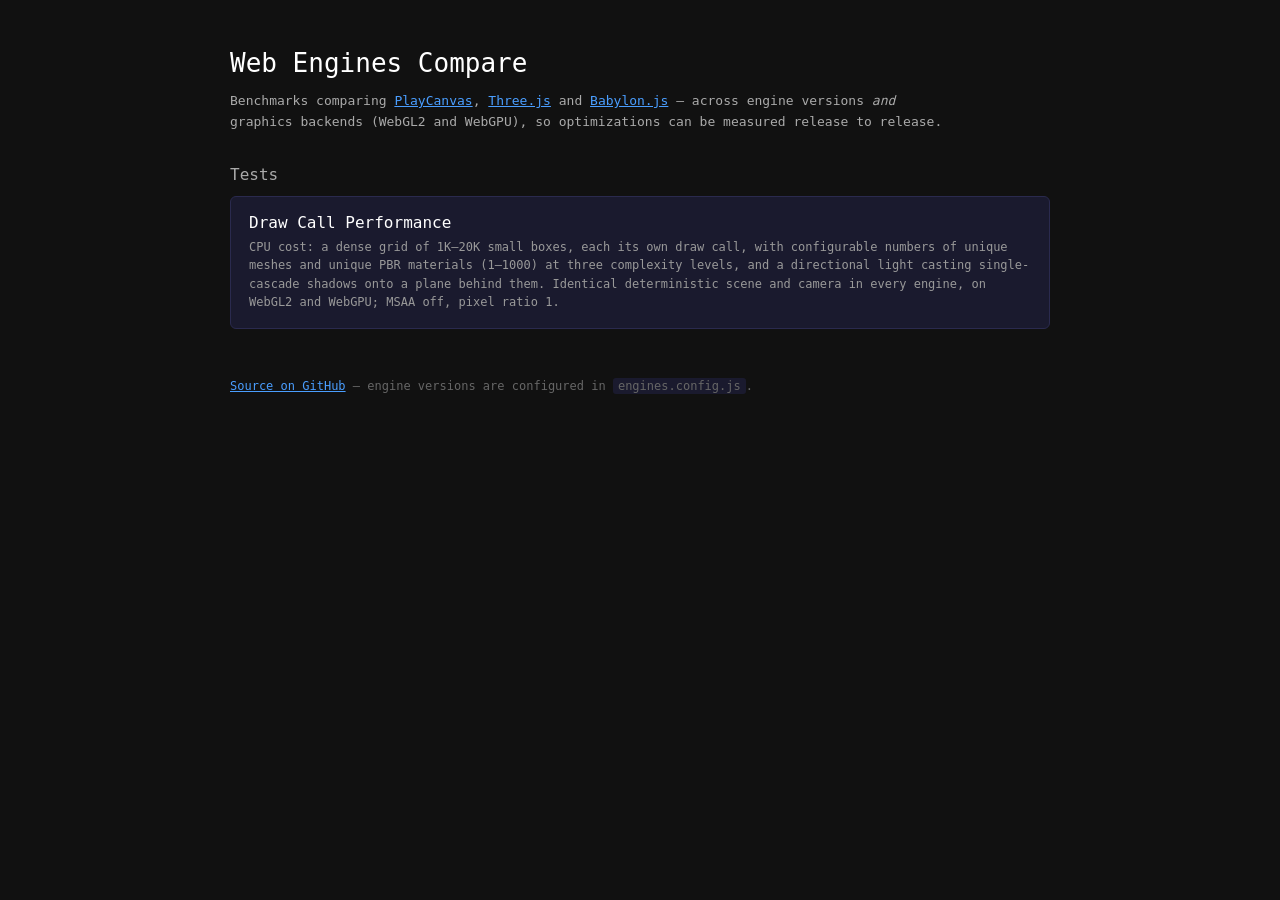
<file: index.html>
<!DOCTYPE html>
<html lang="en">
<head>
    <meta charset="utf-8">
    <meta name="viewport" content="width=device-width, initial-scale=1">
    <title>Web Engines Compare</title>
    <link rel="icon" href="data:,">
    <link rel="stylesheet" href="./styles.css">
</head>
<body>
    <main>
        <h1>Web Engines Compare</h1>
        <p class="subtitle">
            Benchmarks comparing <a href="https://playcanvas.com">PlayCanvas</a>,
            <a href="https://threejs.org">Three.js</a> and
            <a href="https://www.babylonjs.com">Babylon.js</a> — across engine versions
            <em>and</em> graphics backends (WebGL2 and WebGPU), so optimizations can be
            measured release to release.
        </p>

        <h2>Tests</h2>
        <ul class="tests">
            <li>
                <a class="card" href="./tests/draw-calls/">
                    <span class="card-title">Draw Call Performance</span>
                    <span class="card-desc">
                        CPU cost: a dense grid of 1K–20K small boxes, each its own draw
                        call, with configurable numbers of unique meshes and unique PBR
                        materials (1–1000) at three complexity levels, and a directional
                        light casting single-cascade shadows onto a plane behind them.
                        Identical deterministic scene and camera in every engine, on WebGL2
                        and WebGPU; MSAA off, pixel ratio 1.
                    </span>
                </a>
            </li>
        </ul>

        <footer>
            <a href="https://github.com/mvaligursky/web-engines-compare">Source on GitHub</a>
            — engine versions are configured in <code>engines.config.js</code>.
        </footer>
    </main>
</body>
</html>
</file>
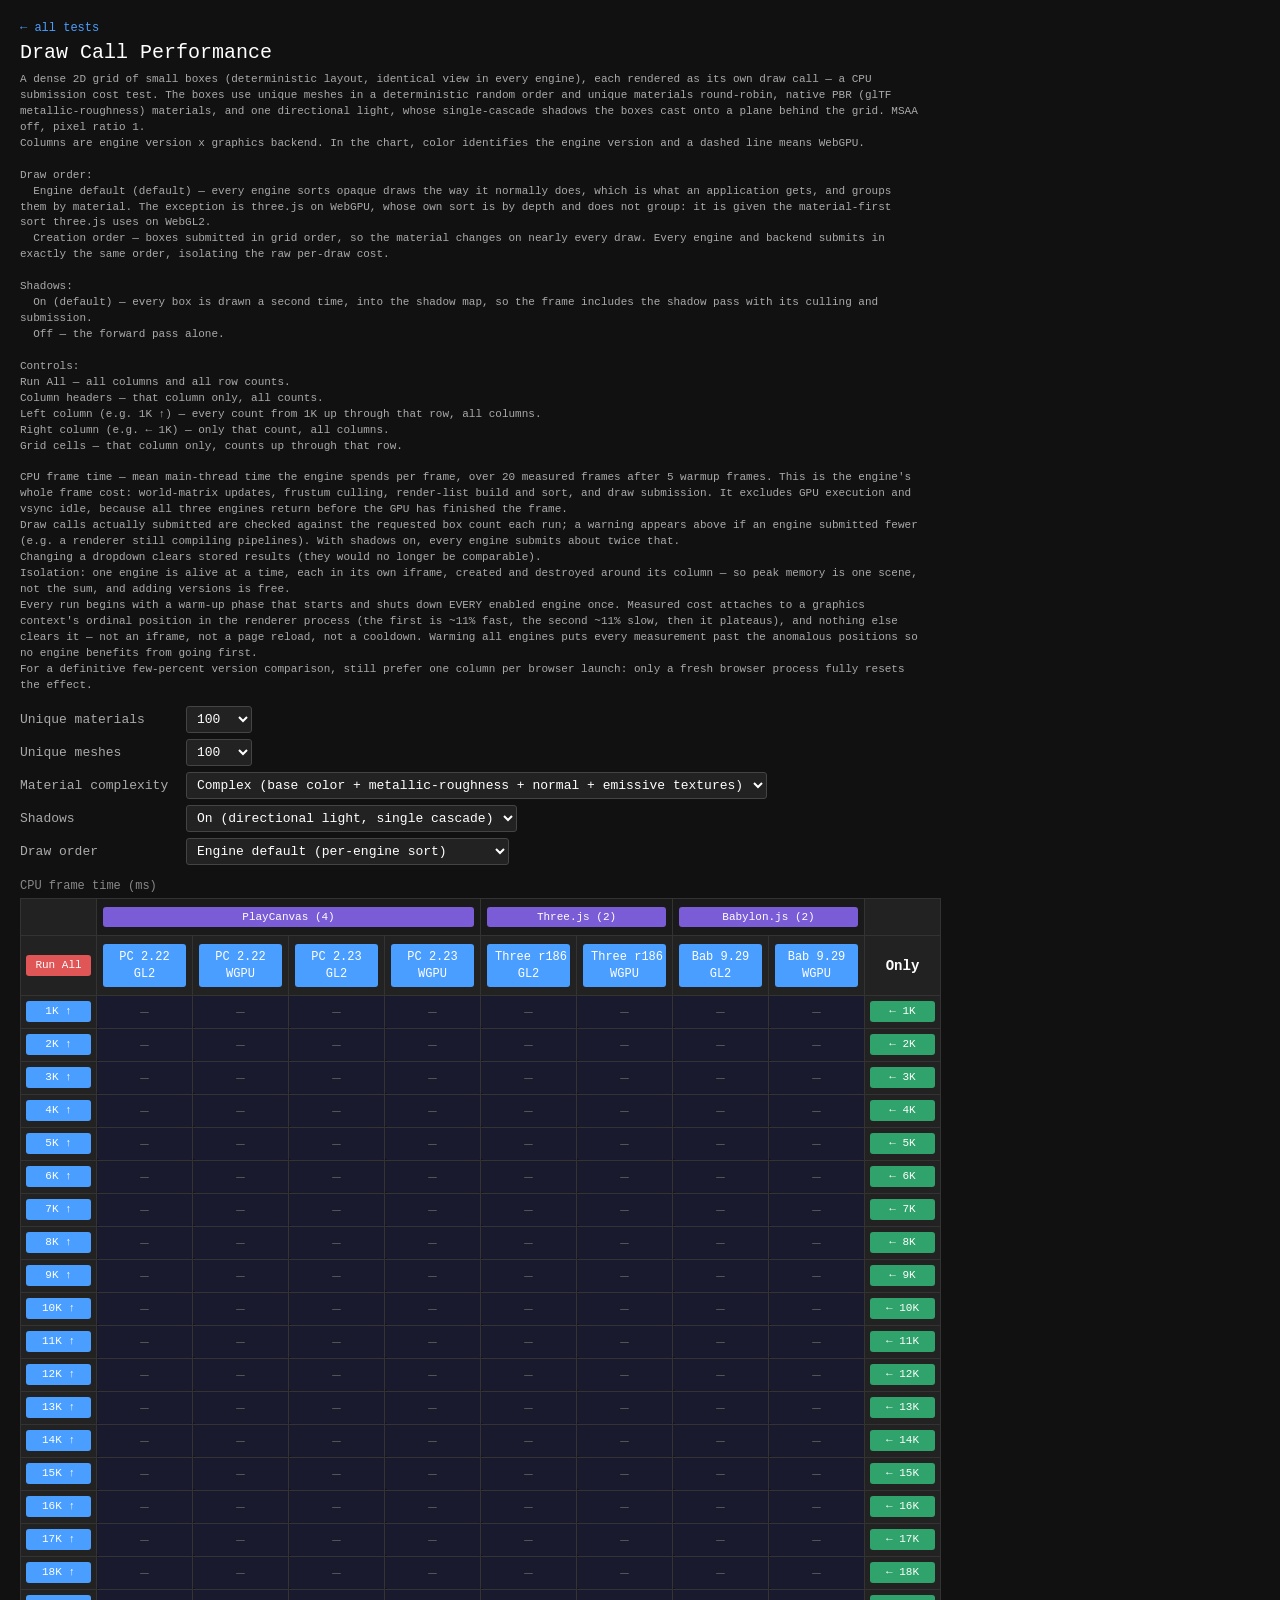
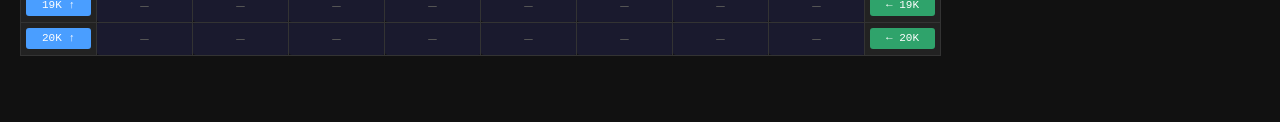
<file: tests/draw-calls/index.html>
<!DOCTYPE html>
<html lang="en">
<head>
    <meta charset="utf-8">
    <meta name="viewport" content="width=device-width, initial-scale=1">
    <title>Draw Call Performance — Web Engines Compare</title>
    <link rel="icon" href="data:,">
</head>
<body>
    <script type="module" src="./main.js"></script>
</body>
</html>
</file>
<file: styles.css>
* { box-sizing: border-box; }

html, body {
    margin: 0;
    background: #111;
    color: #fff;
    font-family: monospace;
}

main {
    max-width: 860px;
    margin: 0 auto;
    padding: 48px 20px;
}

h1 {
    font-size: 26px;
    font-weight: normal;
    margin: 0 0 8px;
}

h2 {
    font-size: 16px;
    font-weight: normal;
    color: #aaa;
    margin: 32px 0 12px;
}

a { color: #4a9eff; }

.subtitle {
    color: #aaa;
    font-size: 13px;
    line-height: 1.6;
    max-width: 720px;
}

.tests {
    list-style: none;
    margin: 0;
    padding: 0;
    display: grid;
    gap: 12px;
}

.card {
    display: block;
    background: #1a1a2e;
    border: 1px solid #2a2a4e;
    border-radius: 6px;
    padding: 16px 18px;
    text-decoration: none;
    transition: background 0.15s, border-color 0.15s;
}

.card:hover {
    background: #222240;
    border-color: #4a9eff;
}

.card-title {
    display: block;
    color: #fff;
    font-size: 16px;
    margin-bottom: 6px;
}

.card-desc {
    display: block;
    color: #999;
    font-size: 12px;
    line-height: 1.55;
}

footer {
    margin-top: 48px;
    color: #666;
    font-size: 12px;
    line-height: 1.6;
}

code {
    background: #1a1a2e;
    padding: 1px 5px;
    border-radius: 3px;
}
</file>
